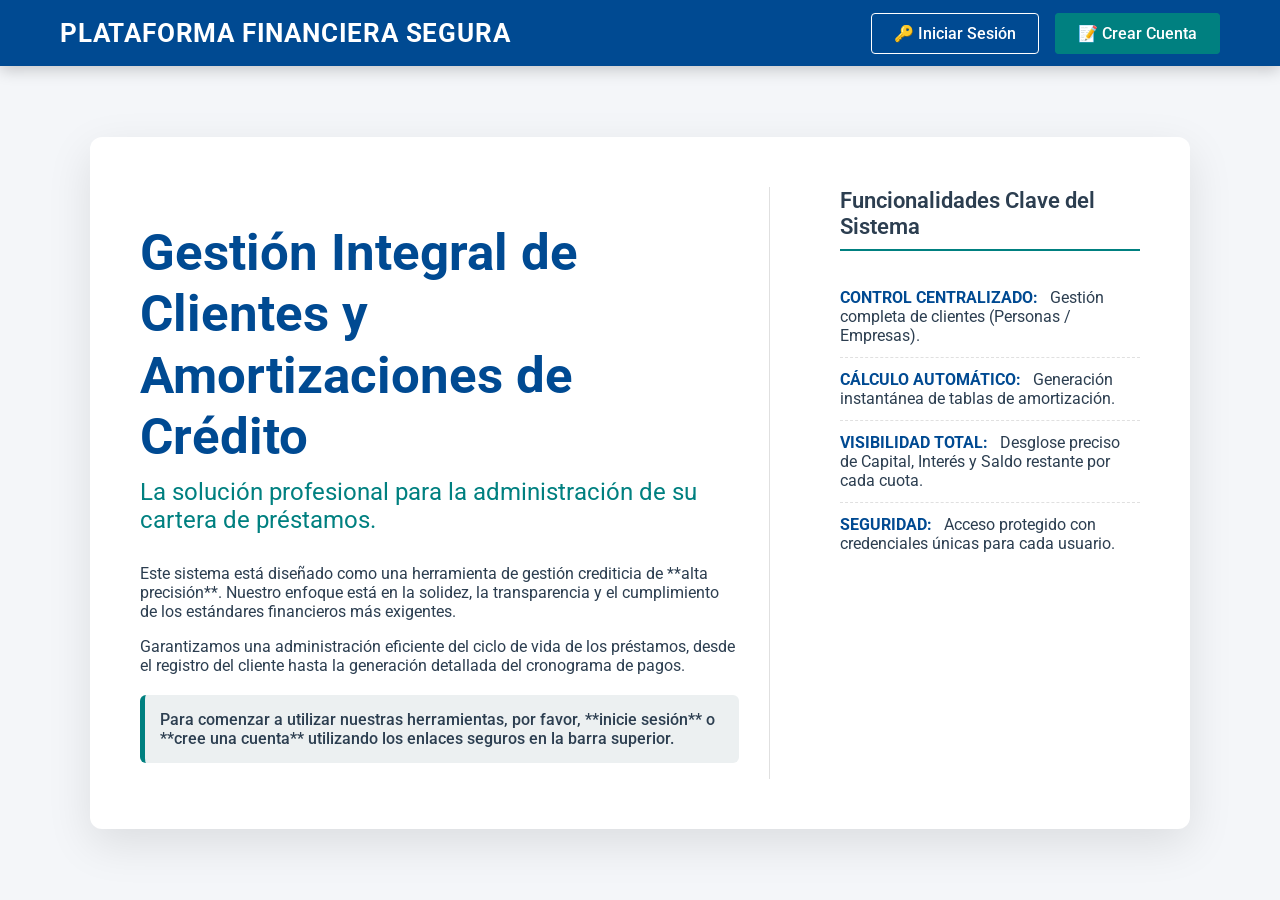
<file: index.html>
<!DOCTYPE html>
<html>
<head>
    <meta charset="UTF-8">
    <title>Plataforma de Acceso Seguro | Gestión Financiera</title>
    <style>
        /* --- 1. CONFIGURACIÓN BASE Y TIPOGRAFÍA --- */
        @import url('https://fonts.googleapis.com/css2?family=Roboto:wght@300;400;700&display=swap');
        
        :root {
            --color-primary: #004a92; /* Azul Corporativo Oscuro */
            --color-secondary: #008080; /* Teal/Verde de Acción */
            --color-background: #f4f6f9; /* Fondo muy claro y limpio */
            --color-text: #2c3e50; /* Gris azulado oscuro para el texto */
            --color-light-bg: #ecf0f1;
        }

        body {
            font-family: 'Roboto', sans-serif;
            margin: 0;
            padding: 0;
            background-color: var(--color-background);
            color: var(--color-text);
            min-height: 100vh;
            display: flex;
            flex-direction: column;
        }

        /* 2. BARRA DE ACCESO SUPERIOR (HEADER) */
        .header-access {
            background-color: var(--color-primary); 
            color: white;
            padding: 18px 60px;
            display: flex;
            justify-content: space-between;
            align-items: center;
            box-shadow: 0 4px 15px rgba(0, 0, 0, 0.2);
            z-index: 10;
        }
        .system-name {
            font-size: 1.6em;
            font-weight: 700;
            letter-spacing: 0.8px;
            text-transform: uppercase;
        }
        .header-links a {
            color: white;
            text-decoration: none;
            padding: 10px 22px;
            margin-left: 12px;
            border-radius: 4px;
            font-weight: 500;
            transition: background-color 0.3s, border-radius 0.3s;
            border: 1px solid transparent;
        }
        .header-links .btn-login {
            background-color: transparent;
            border-color: white;
        }
        .header-links .btn-register {
            background-color: var(--color-secondary);
            border-color: var(--color-secondary);
        }
        .header-links a:hover {
            background-color: #003366;
            border-color: var(--color-secondary);
        }

        /* 3. CONTENIDO PRINCIPAL (CAJA CENTRAL) */
        .main-content {
            flex-grow: 1;
            display: flex;
            justify-content: center;
            align-items: center;
            padding: 50px 20px;
        }
        .presentation-box {
            width: 90%;
            max-width: 1000px;
            background-color: white;
            box-shadow: 0 15px 45px rgba(0, 0, 0, 0.1);
            border-radius: 12px;
            padding: 50px;
            display: flex;
            gap: 40px;
            text-align: left;
        }
        
        /* Columna 1: Título y Llamada a la Acción */
        .call-to-action {
            flex: 2;
            padding-right: 30px;
            border-right: 1px solid #e0e0e0;
        }
        .call-to-action h1 {
            color: var(--color-primary);
            font-size: 3.2em;
            margin-bottom: 10px;
            line-height: 1.2;
            font-weight: 700;
        }
        .call-to-action h2 {
            color: var(--color-secondary);
            font-size: 1.5em;
            font-weight: 400;
            margin-top: 0;
            margin-bottom: 30px;
        }
        .cta-note {
            background-color: var(--color-light-bg);
            padding: 15px;
            border-radius: 6px;
            font-weight: 500;
            margin-top: 20px;
            border-left: 5px solid var(--color-secondary);
        }

        /* Columna 2: Descripción y Características */
        .description-content {
            flex: 1;
            padding-left: 30px;
        }
        .description-content h3 {
            color: var(--color-text);
            font-size: 1.4em;
            border-bottom: 2px solid var(--color-secondary);
            padding-bottom: 10px;
            margin-top: 0;
            margin-bottom: 25px;
            font-weight: 600;
        }
        .feature-list {
            list-style: none;
            padding: 0;
        }
        .feature-list li {
            padding: 12px 0;
            border-bottom: 1px dashed #e0e0e0;
            font-size: 1em;
            color: var(--color-text);
        }
        .feature-list li:last-child {
            border-bottom: none;
        }
        .feature-list strong {
            color: var(--color-primary);
            font-weight: 700;
            margin-right: 8px;
        }
        
        /* Efecto Hover en el área de login/registro (Opcional, pero da interactividad) */
        .header-links a:hover {
            box-shadow: 0 0 10px rgba(255, 255, 255, 0.5);
        }
        
    </style>
</head>
<body>

    <div class="header-access">
        <span class="system-name">PLATAFORMA FINANCIERA SEGURA</span>
        <div class="header-links">
            <a href="login.php" class="btn-login">🔑 Iniciar Sesión</a>
            <a href="registro.php" class="btn-register">📝 Crear Cuenta</a>
        </div>
    </div>

    <div class="main-content">
        
        <div class="presentation-box">
            
            <div class="call-to-action">
                <h1>Gestión Integral de Clientes y Amortizaciones de Crédito</h1>
                <h2>La solución profesional para la administración de su cartera de préstamos.</h2>
                
                <p>
                    Este sistema está diseñado como una herramienta de gestión crediticia de **alta precisión**. Nuestro enfoque está en la solidez, la transparencia y el cumplimiento de los estándares financieros más exigentes.
                </p>
                <p>
                    Garantizamos una administración eficiente del ciclo de vida de los préstamos, desde el registro del cliente hasta la generación detallada del cronograma de pagos.
                </p>

                <p class="cta-note">
                    Para comenzar a utilizar nuestras herramientas, por favor, **inicie sesión** o **cree una cuenta** utilizando los enlaces seguros en la barra superior.
                </p>
            </div>

            <div class="description-content">
                <h3>Funcionalidades Clave del Sistema</h3>
                
                <ul class="feature-list">
                    <li><strong>CONTROL CENTRALIZADO:</strong> Gestión completa de clientes (Personas / Empresas).</li>
                    <li><strong>CÁLCULO AUTOMÁTICO:</strong> Generación instantánea de tablas de amortización.</li>
                    <li><strong>VISIBILIDAD TOTAL:</strong> Desglose preciso de Capital, Interés y Saldo restante por cada cuota.</li>
                    <li><strong>SEGURIDAD:</strong> Acceso protegido con credenciales únicas para cada usuario.</li>
                </ul>
                
            </div>
            
        </div>
        
    </div>

</body>
</html>
</file>
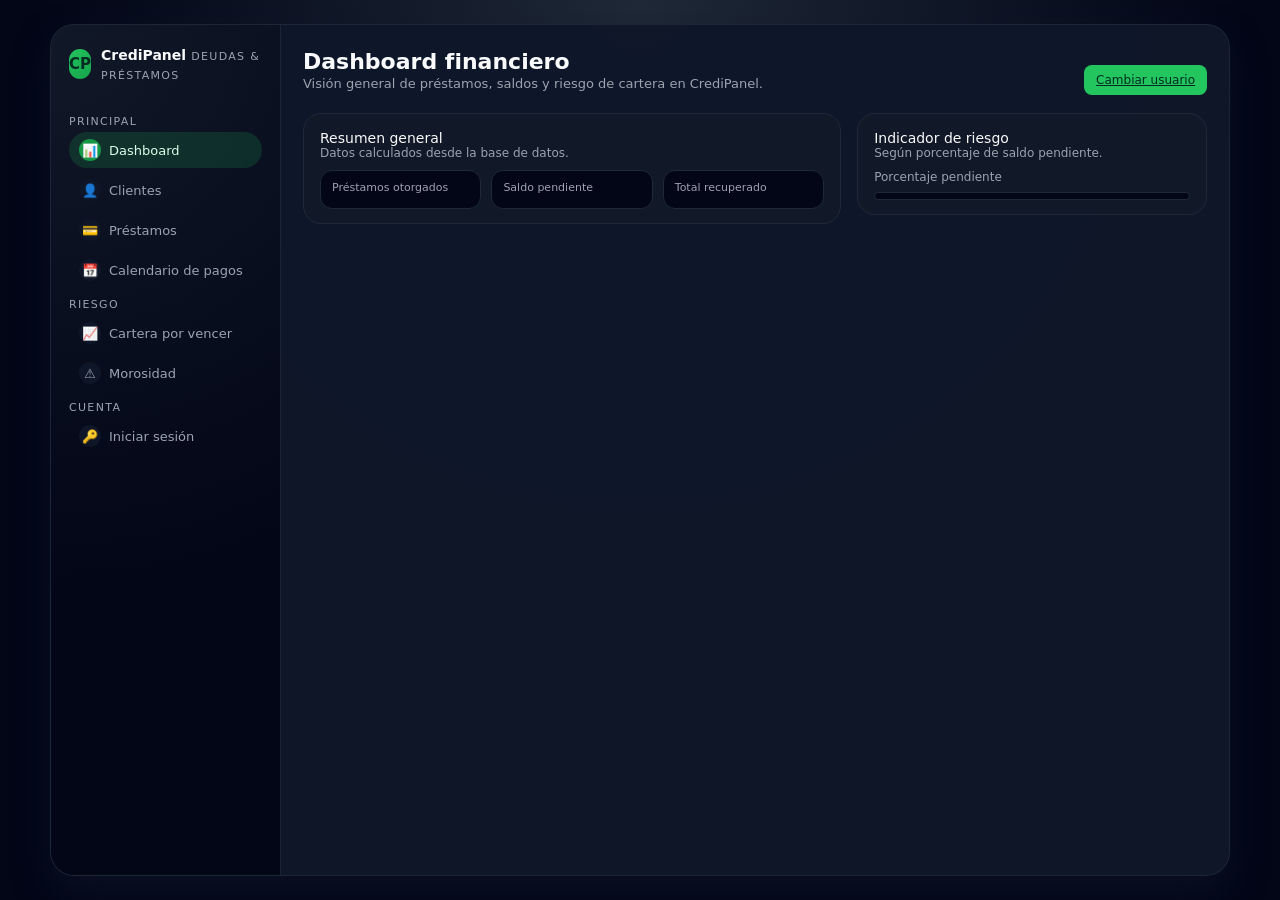
<file: HTML/index.html>
<!DOCTYPE html>
<html lang="es">
<head>
  <meta charset="UTF-8" />
  <meta name="viewport" content="width=device-width, initial-scale=1.0" />
  <title>Dashboard · CrediPanel</title>
  <link rel="stylesheet" href="css/style.css" />
</head>
<body>
  <div class="app-shell">
    <!-- Sidebar -->
    <aside class="sidebar">
      <div class="brand">
        <div class="brand-logo">CP</div>
        <div class="brand-title">
          <span>CrediPanel</span>
          <span>Deudas & Préstamos</span>
        </div>
      </div>

      <nav>
        <p class="nav-section-title">Principal</p>
        <ul class="nav-list">
          <li class="nav-item active">
            <a href="index.html">
              <span class="icon">📊</span><span>Dashboard</span>
            </a>
          </li>
          <li class="nav-item">
            <a href="clientes.html">
              <span class="icon">👤</span><span>Clientes</span>
            </a>
          </li>
          <li class="nav-item">
            <a href="prestamos.html">
              <span class="icon">💳</span><span>Préstamos</span>
            </a>
          </li>
          <li class="nav-item">
            <a href="calendario.html">
              <span class="icon">📅</span><span>Calendario de pagos</span>
            </a>
          </li>
        </ul>

        <p class="nav-section-title">Riesgo</p>
        <ul class="nav-list">
          <li class="nav-item">
            <a href="cartera.html">
              <span class="icon">📈</span><span>Cartera por vencer</span>
            </a>
          </li>
          <li class="nav-item">
            <a href="morosidad.html">
              <span class="icon">⚠️</span><span>Morosidad</span>
            </a>
          </li>
        </ul>

        <p class="nav-section-title">Cuenta</p>
        <ul class="nav-list">
          <li class="nav-item">
            <a href="login.html">
              <span class="icon">🔑</span><span>Iniciar sesión</span>
            </a>
          </li>
        </ul>
      </nav>
    </aside>

    <!-- Main -->
    <main class="main">
      <header class="main-header">
        <div class="title-block">
          <h1>Dashboard financiero</h1>
          <p>Visión general de préstamos, saldos y riesgo de cartera en CrediPanel.</p>
        </div>

        <a href="login.html" class="btn-primary">
          Cambiar usuario
        </a>
      </header>

      <section class="grid">
        <div>
          <div class="card">
            <div class="card-header">
              <div>
                <div class="card-title">Resumen general</div>
                <div class="card-subtitle">Datos calculados desde la base de datos.</div>
              </div>
            </div>

            <div class="summary-cards">
              <div class="summary-card">
                <div class="summary-label">Préstamos otorgados</div>
                <div class="summary-value">
                </div>
              </div>
              <div class="summary-card">
                <div class="summary-label">Saldo pendiente</div>
                <div class="summary-value">
                </div>
              </div>
              <div class="summary-card">
                <div class="summary-label">Total recuperado</div>
                <div class="summary-value">
                </div>
              </div>
            </div>
          </div>
        </div>

        <div class="right-col">
          <div class="card">
            <div class="card-header">
              <div>
                <div class="card-title">Indicador de riesgo</div>
                <div class="card-subtitle">Según porcentaje de saldo pendiente.</div>
              </div>
            </div>

            <div class="metric-row">
              <span class="metric-label">Porcentaje pendiente</span>
              <span class="metric-value">
              </span>
            </div>
            <div class="progress-bar">
              <div class="progress-inner" style="width: <?= min($porcentajePendiente, 100); ?>%;"></div>
            </div>
          </div>
        </div>
      </section>
    </main>
  </div>
</body>
</html>
</file>
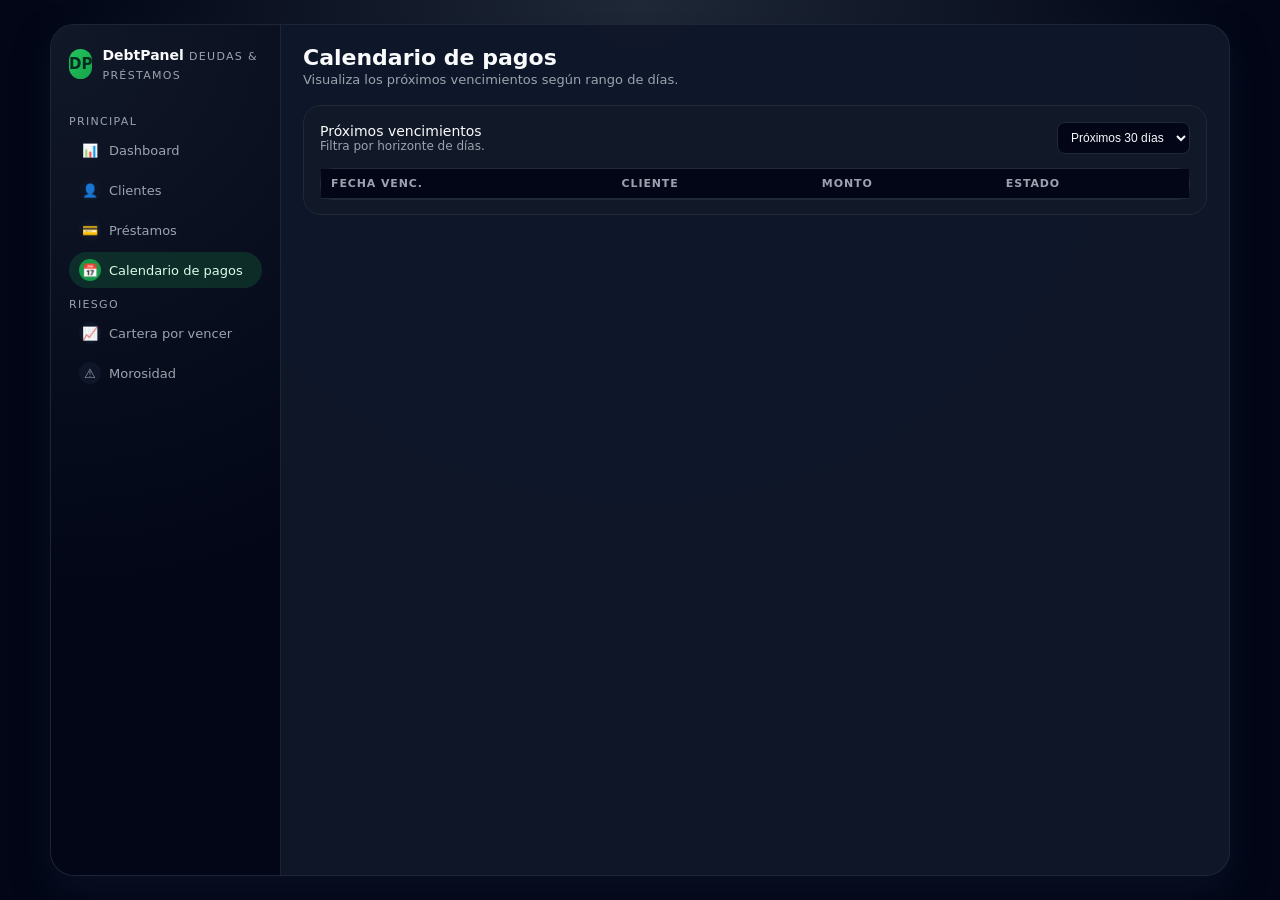
<file: HTML/calendario.html>
<!DOCTYPE html>
<html lang="es">
<head>
  <meta charset="UTF-8" />
  <meta name="viewport" content="width=device-width, initial-scale=1.0" />
  <title>Calendario de pagos · Deudas y Préstamos</title>
  <link rel="stylesheet" href="css/style.css" />
</head>
<body>
  <div class="app-shell">
    <aside class="sidebar">
      <div class="brand">
        <div class="brand-logo">DP</div>
        <div class="brand-title">
          <span>DebtPanel</span>
          <span>Deudas & Préstamos</span>
        </div>
      </div>

      <nav>
        <p class="nav-section-title">Principal</p>
        <ul class="nav-list">
          <li class="nav-item"><a href="index.html"><span class="icon">📊</span><span>Dashboard</span></a></li>
          <li class="nav-item"><a href="clientes.html"><span class="icon">👤</span><span>Clientes</span></a></li>
          <li class="nav-item"><a href="prestamos.html"><span class="icon">💳</span><span>Préstamos</span></a></li>
          <li class="nav-item active"><a href="calendario.html"><span class="icon">📅</span><span>Calendario de pagos</span></a></li>
        </ul>

        <p class="nav-section-title">Riesgo</p>
        <ul class="nav-list">
          <li class="nav-item"><a href="cartera.html"><span class="icon">📈</span><span>Cartera por vencer</span></a></li>
          <li class="nav-item"><a href="morosidad.html"><span class="icon">⚠️</span><span>Morosidad</span></a></li>
        </ul>
      </nav>
    </aside>

    <main class="main">
      <header class="main-header">
        <div class="title-block">
          <h1>Calendario de pagos</h1>
          <p>Visualiza los próximos vencimientos según rango de días.</p>
        </div>
      </header>

      <section class="grid-single">
        <div class="card">
          <div class="card-header">
            <div>
              <div class="card-title">Próximos vencimientos</div>
              <div class="card-subtitle">Filtra por horizonte de días.</div>
            </div>
            <div>
              <select id="filtroDiasCalendario" class="field-select">
                <option value="7">Próximos 7 días</option>
                <option value="15">Próximos 15 días</option>
                <option value="30" selected>Próximos 30 días</option>
              </select>
            </div>
          </div>

          <div class="table-wrapper">
            <div class="scroll-body">
              <table>
                <thead>
                  <tr>
                    <th>Fecha venc.</th>
                    <th>Cliente</th>
                    <th>Monto</th>
                    <th>Estado</th>
                  </tr>
                </thead>
                <tbody id="tbodyCalendario"></tbody>
              </table>
            </div>
          </div>
        </div>
      </section>
    </main>
  </div>

  <script src="js/app.js"></script>
</body>
</html>
</file>
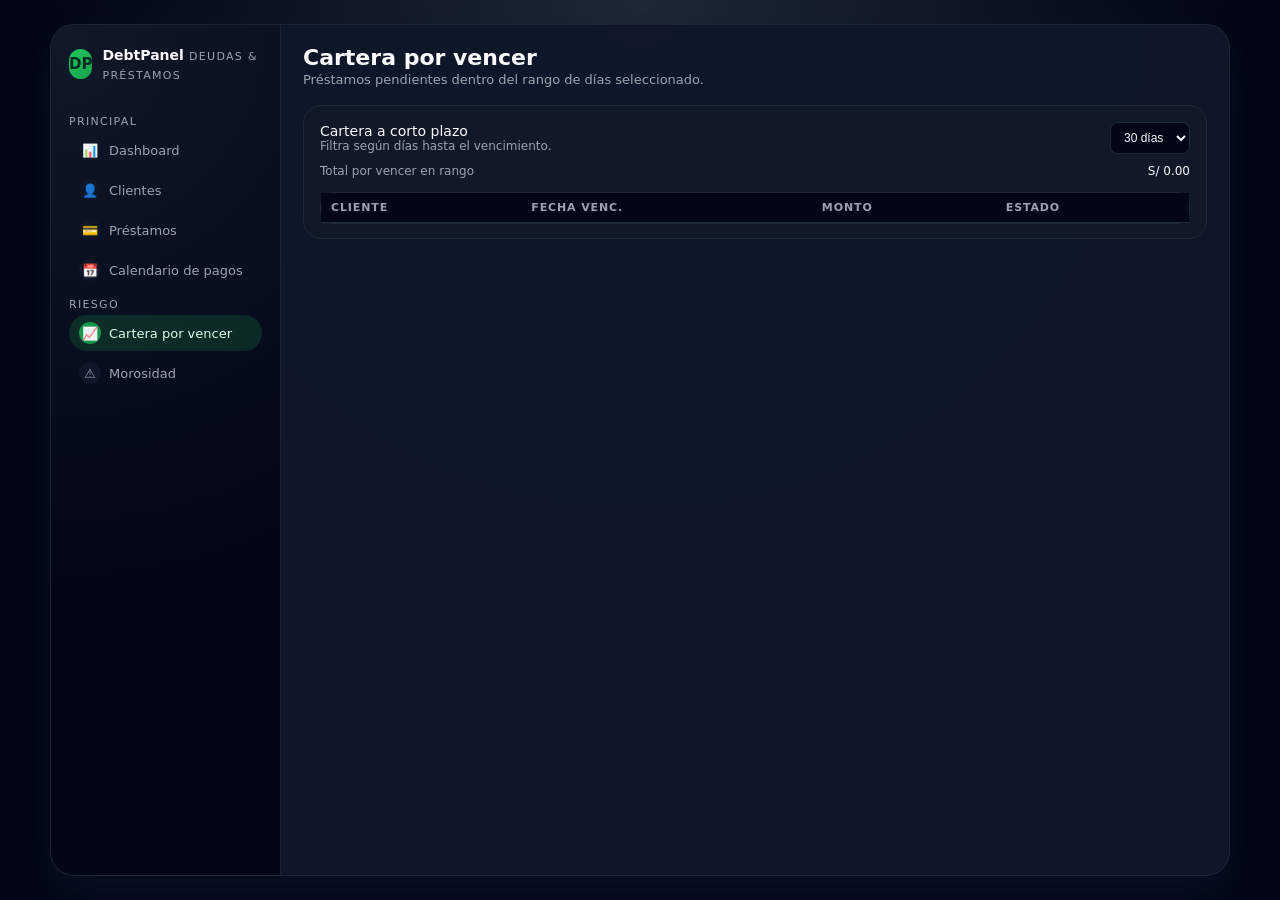
<file: HTML/cartera.html>
<!DOCTYPE html>
<html lang="es">
<head>
  <meta charset="UTF-8" />
  <meta name="viewport" content="width=device-width, initial-scale=1.0" />
  <title>Cartera por vencer · Deudas y Préstamos</title>
  <link rel="stylesheet" href="css/style.css" />
</head>
<body>
  <div class="app-shell">
    <aside class="sidebar">
      <div class="brand">
        <div class="brand-logo">DP</div>
        <div class="brand-title">
          <span>DebtPanel</span>
          <span>Deudas & Préstamos</span>
        </div>
      </div>

      <nav>
        <p class="nav-section-title">Principal</p>
        <ul class="nav-list">
          <li class="nav-item"><a href="index.html"><span class="icon">📊</span><span>Dashboard</span></a></li>
          <li class="nav-item"><a href="clientes.html"><span class="icon">👤</span><span>Clientes</span></a></li>
          <li class="nav-item"><a href="prestamos.html"><span class="icon">💳</span><span>Préstamos</span></a></li>
          <li class="nav-item"><a href="calendario.html"><span class="icon">📅</span><span>Calendario de pagos</span></a></li>
        </ul>

        <p class="nav-section-title">Riesgo</p>
        <ul class="nav-list">
          <li class="nav-item active"><a href="cartera.html"><span class="icon">📈</span><span>Cartera por vencer</span></a></li>
          <li class="nav-item"><a href="morosidad.html"><span class="icon">⚠️</span><span>Morosidad</span></a></li>
        </ul>
      </nav>
    </aside>

    <main class="main">
      <header class="main-header">
        <div class="title-block">
          <h1>Cartera por vencer</h1>
          <p>Préstamos pendientes dentro del rango de días seleccionado.</p>
        </div>
      </header>

      <section class="grid-single">
        <div class="card">
          <div class="card-header">
            <div>
              <div class="card-title">Cartera a corto plazo</div>
              <div class="card-subtitle">Filtra según días hasta el vencimiento.</div>
            </div>
            <div>
              <select id="filtroDiasCartera">
                <option value="7">7 días</option>
                <option value="15">15 días</option>
                <option value="30" selected>30 días</option>
                <option value="60">60 días</option>
              </select>
            </div>
          </div>

          <div class="metric-row">
            <span class="metric-label">Total por vencer en rango</span>
            <span id="totalCarteraPorVencer" class="metric-value">S/ 0.00</span>
          </div>

          <div class="table-wrapper">
            <div class="scroll-body">
              <table>
                <thead>
                  <tr>
                    <th>Cliente</th>
                    <th>Fecha venc.</th>
                    <th>Monto</th>
                    <th>Estado</th>
                  </tr>
                </thead>
                <tbody id="tbodyCartera"></tbody>
              </table>
            </div>
          </div>
        </div>
      </section>
    </main>
  </div>

  <script src="js/app.js"></script>
</body>
</html>
</file>
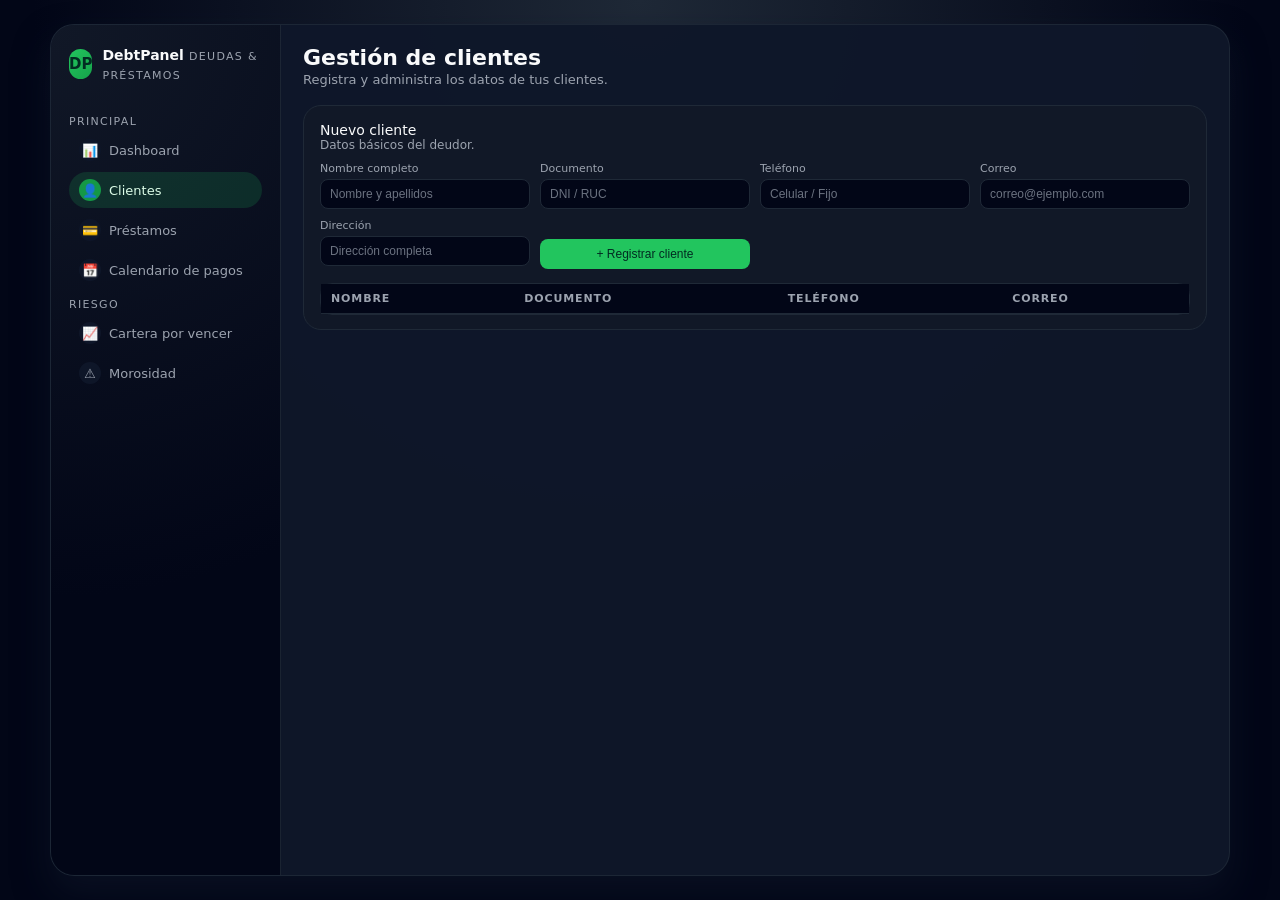
<file: HTML/clientes.html>
<!DOCTYPE html>
<html lang="es">
<head>
  <meta charset="UTF-8" />
  <meta name="viewport" content="width=device-width, initial-scale=1.0" />
  <title>Clientes · Deudas y Préstamos</title>
  <link rel="stylesheet" href="css/style.css" />
</head>
<body>
  <div class="app-shell">
    <aside class="sidebar">
      <div class="brand">
        <div class="brand-logo">DP</div>
        <div class="brand-title">
          <span>DebtPanel</span>
          <span>Deudas & Préstamos</span>
        </div>
      </div>

      <nav>
        <p class="nav-section-title">Principal</p>
        <ul class="nav-list">
          <li class="nav-item"><a href="index.html"><span class="icon">📊</span><span>Dashboard</span></a></li>
          <li class="nav-item active"><a href="clientes.html"><span class="icon">👤</span><span>Clientes</span></a></li>
          <li class="nav-item"><a href="prestamos.html"><span class="icon">💳</span><span>Préstamos</span></a></li>
          <li class="nav-item"><a href="calendario.html"><span class="icon">📅</span><span>Calendario de pagos</span></a></li>
        </ul>

        <p class="nav-section-title">Riesgo</p>
        <ul class="nav-list">
          <li class="nav-item"><a href="cartera.html"><span class="icon">📈</span><span>Cartera por vencer</span></a></li>
          <li class="nav-item"><a href="morosidad.html"><span class="icon">⚠️</span><span>Morosidad</span></a></li>
        </ul>
      </nav>
    </aside>

    <main class="main">
      <header class="main-header">
        <div class="title-block">
          <h1>Gestión de clientes</h1>
          <p>Registra y administra los datos de tus clientes.</p>
        </div>
      </header>

      <section class="grid-single">
        <div class="card">
          <div class="card-header">
            <div>
              <div class="card-title">Nuevo cliente</div>
              <div class="card-subtitle">Datos básicos del deudor.</div>
            </div>
          </div>

          <div class="form-grid">
            <div class="field">
              <label for="cliNombre">Nombre completo</label>
              <input id="cliNombre" type="text" placeholder="Nombre y apellidos" />
            </div>
            <div class="field">
              <label for="cliDocumento">Documento</label>
              <input id="cliDocumento" type="text" placeholder="DNI / RUC" />
            </div>
            <div class="field">
              <label for="cliTelefono">Teléfono</label>
              <input id="cliTelefono" type="text" placeholder="Celular / Fijo" />
            </div>
            <div class="field">
              <label for="cliEmail">Correo</label>
              <input id="cliEmail" type="email" placeholder="correo@ejemplo.com" />
            </div>
            <div class="field">
              <label for="cliDireccion">Dirección</label>
              <input id="cliDireccion" type="text" placeholder="Dirección completa" />
            </div>
            <button id="btnAgregarCliente" class="btn-primary" type="button">
              + Registrar cliente
            </button>
          </div>

          <div class="table-wrapper">
            <div class="scroll-body">
              <table>
                <thead>
                  <tr>
                    <th>Nombre</th>
                    <th>Documento</th>
                    <th>Teléfono</th>
                    <th>Correo</th>
                  </tr>
                </thead>
                <tbody id="tbodyClientes"></tbody>
              </table>
            </div>
          </div>
        </div>
      </section>
    </main>
  </div>

  <script src="js/app.js"></script>
</body>
</html>
</file>
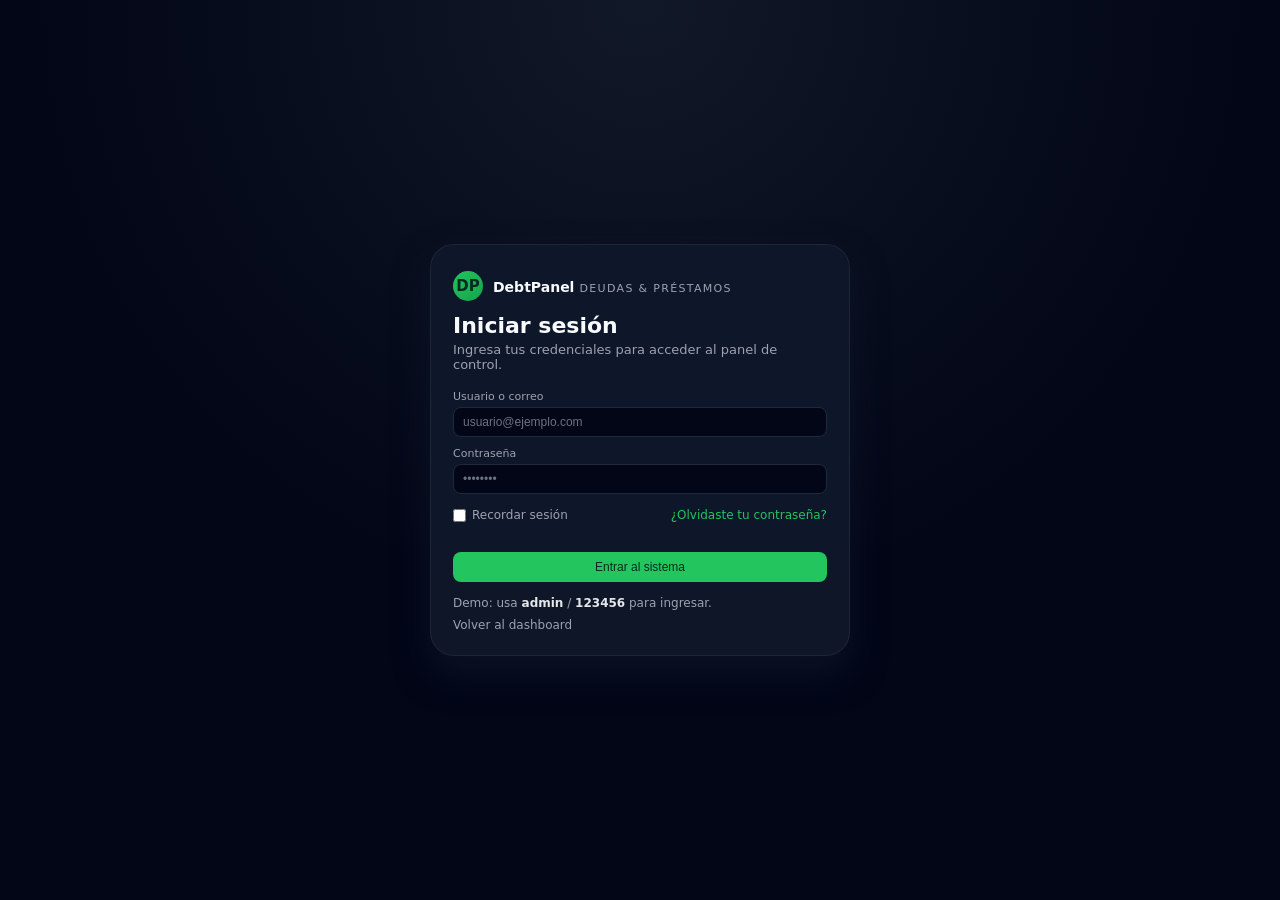
<file: HTML/login.html>
<!DOCTYPE html>
<html lang="es">
<head>
  <meta charset="UTF-8" />
  <meta name="viewport" content="width=device-width, initial-scale=1.0" />
  <title>Iniciar sesión · Deudas y Préstamos</title>
  <link rel="stylesheet" href="css/style.css" />
</head>
<body class="login-body">
  <div class="login-wrapper">
    <div class="login-card">
      <div class="login-brand">
        <div class="brand-logo">DP</div>
        <div class="brand-title">
          <span>DebtPanel</span>
          <span>Deudas & Préstamos</span>
        </div>
      </div>

      <h1 class="login-title">Iniciar sesión</h1>
      <p class="login-subtitle">
        Ingresa tus credenciales para acceder al panel de control.
      </p>

      <form id="loginForm" class="login-form">
        <div class="field">
          <label for="loginUsuario">Usuario o correo</label>
          <input
            id="loginUsuario"
            type="text"
            placeholder="usuario@ejemplo.com"
            required
          />
        </div>

        <div class="field">
          <label for="loginPassword">Contraseña</label>
          <input
            id="loginPassword"
            type="password"
            placeholder="••••••••"
            required
          />
        </div>

        <div class="login-options">
          <label class="remember-me">
            <input type="checkbox" id="rememberMe" />
            <span>Recordar sesión</span>
          </label>
          <a href="#" class="login-link">¿Olvidaste tu contraseña?</a>
        </div>

        <button type="submit" class="btn-primary login-button">
          Entrar al sistema
        </button>
      </form>

      <p class="login-footer">
        Demo: usa <strong>admin</strong> / <strong>123456</strong> para ingresar.
      </p>

      <a href="index.html" class="login-link-back">Volver al dashboard</a>
    </div>
  </div>

  <script src="js/app.js"></script>
</body>
</html>
</file>
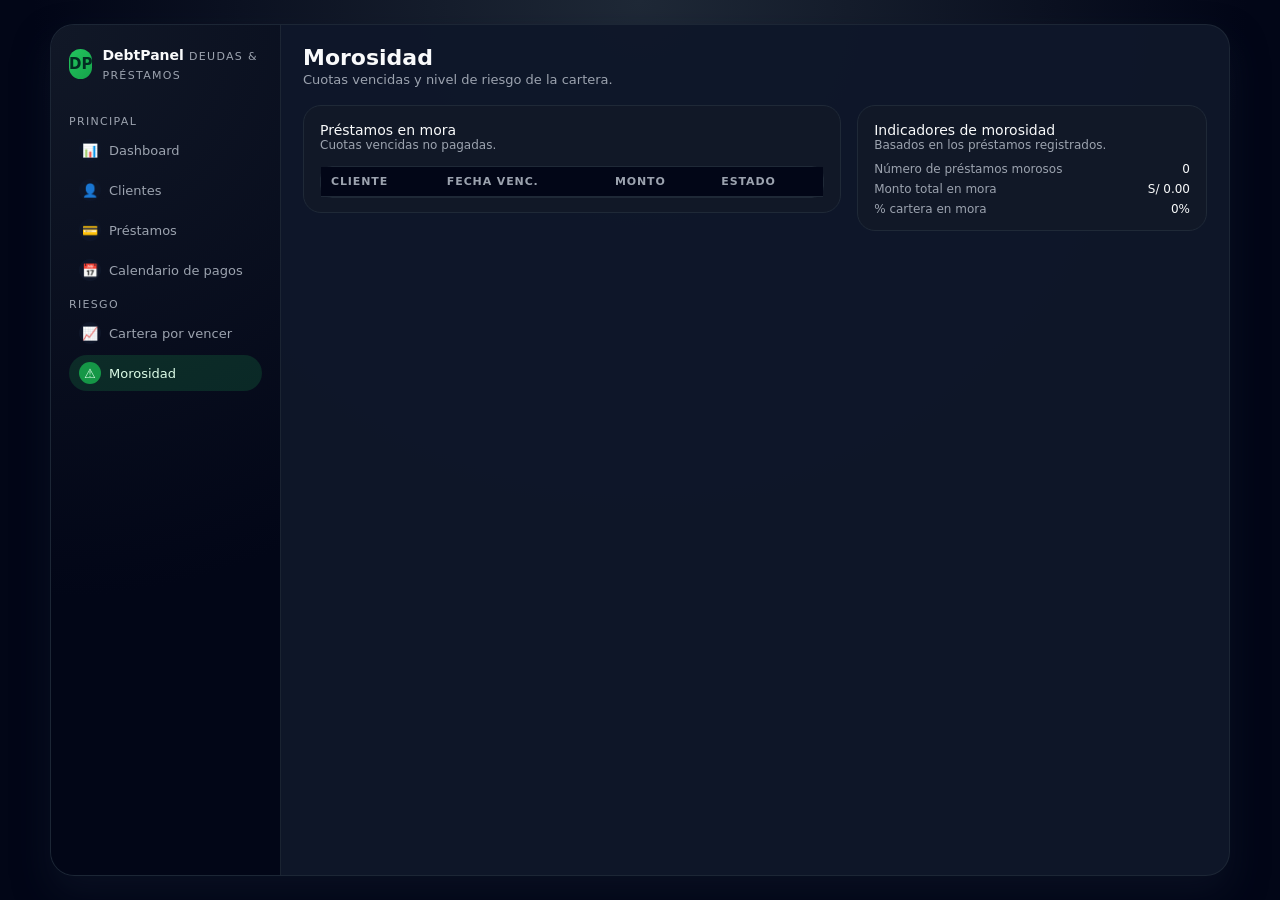
<file: HTML/morosidad.html>
<!DOCTYPE html>
<html lang="es">
<head>
  <meta charset="UTF-8" />
  <meta name="viewport" content="width=device-width, initial-scale=1.0" />
  <title>Morosidad · Deudas y Préstamos</title>
  <link rel="stylesheet" href="css/style.css" />
</head>
<body>
  <div class="app-shell">
    <aside class="sidebar">
      <div class="brand">
        <div class="brand-logo">DP</div>
        <div class="brand-title">
          <span>DebtPanel</span>
          <span>Deudas & Préstamos</span>
        </div>
      </div>

      <nav>
        <p class="nav-section-title">Principal</p>
        <ul class="nav-list">
          <li class="nav-item"><a href="index.html"><span class="icon">📊</span><span>Dashboard</span></a></li>
          <li class="nav-item"><a href="clientes.html"><span class="icon">👤</span><span>Clientes</span></a></li>
          <li class="nav-item"><a href="prestamos.html"><span class="icon">💳</span><span>Préstamos</span></a></li>
          <li class="nav-item"><a href="calendario.html"><span class="icon">📅</span><span>Calendario de pagos</span></a></li>
        </ul>

        <p class="nav-section-title">Riesgo</p>
        <ul class="nav-list">
          <li class="nav-item"><a href="cartera.html"><span class="icon">📈</span><span>Cartera por vencer</span></a></li>
          <li class="nav-item active"><a href="morosidad.html"><span class="icon">⚠️</span><span>Morosidad</span></a></li>
        </ul>
      </nav>
    </aside>

    <main class="main">
      <header class="main-header">
        <div class="title-block">
          <h1>Morosidad</h1>
          <p>Cuotas vencidas y nivel de riesgo de la cartera.</p>
        </div>
      </header>

      <section class="grid">
        <div>
          <div class="card">
            <div class="card-header">
              <div>
                <div class="card-title">Préstamos en mora</div>
                <div class="card-subtitle">Cuotas vencidas no pagadas.</div>
              </div>
            </div>

            <div class="table-wrapper">
              <div class="scroll-body">
                <table>
                  <thead>
                    <tr>
                      <th>Cliente</th>
                      <th>Fecha venc.</th>
                      <th>Monto</th>
                      <th>Estado</th>
                    </tr>
                  </thead>
                  <tbody id="tbodyMorosidad"></tbody>
                </table>
              </div>
            </div>
          </div>
        </div>

        <div class="right-col">
          <div class="card">
            <div class="card-header">
              <div>
                <div class="card-title">Indicadores de morosidad</div>
                <div class="card-subtitle">Basados en los préstamos registrados.</div>
              </div>
            </div>

            <div class="metric-row">
              <span class="metric-label">Número de préstamos morosos</span>
              <span id="totalMorosos" class="metric-value">0</span>
            </div>
            <div class="metric-row">
              <span class="metric-label">Monto total en mora</span>
              <span id="montoMoroso" class="metric-value">S/ 0.00</span>
            </div>
            <div class="metric-row">
              <span class="metric-label">% cartera en mora</span>
              <span id="porcentajeMorosos" class="metric-value">0%</span>
            </div>
          </div>
        </div>
      </section>
    </main>
  </div>

  <script src="js/app.js"></script>
</body>
</html>
</file>
<file: HTML/css/style.css>
:root {
  --bg: #0f172a;
  --bg-soft: #111827;
  --card: #020617;
  --accent: #22c55e;
  --accent-soft: rgba(34, 197, 94, 0.12);
  --danger: #ef4444;
  --warn: #f97316;
  --border: #1f2937;
  --text: #f9fafb;
  --muted: #9ca3af;
  --radius-lg: 18px;
  --radius-md: 12px;
  --radius-sm: 8px;
  --shadow-soft: 0 18px 35px rgba(15, 23, 42, 0.55);
}

* {
  box-sizing: border-box;
  margin: 0;
  padding: 0;
}

body {
  font-family: system-ui, -apple-system, BlinkMacSystemFont, "Segoe UI", sans-serif;
  background: radial-gradient(circle at top, #1f2937 0, #020617 55%);
  color: var(--text);
  min-height: 100vh;
  display: flex;
  justify-content: center;
  padding: 24px;
}

/* Layout principal */
.app-shell {
  width: 100%;
  max-width: 1180px;
  background: rgba(15, 23, 42, 0.97);
  border-radius: 24px;
  border: 1px solid rgba(31, 41, 55, 0.9);
  box-shadow: var(--shadow-soft);
  display: grid;
  grid-template-columns: 230px 1fr;
  overflow: hidden;
}

/* Sidebar */
.sidebar {
  background: radial-gradient(circle at top left, #111827 0, #020617 65%);
  border-right: 1px solid rgba(31, 41, 55, 0.85);
  padding: 20px 18px;
  display: flex;
  flex-direction: column;
  gap: 22px;
}

.brand {
  display: flex;
  align-items: center;
  gap: 10px;
}

.brand-logo {
  width: 30px;
  height: 30px;
  border-radius: 999px;
  background: linear-gradient(135deg, #22c55e, #16a34a);
  display: flex;
  align-items: center;
  justify-content: center;
  font-weight: 700;
  font-size: 15px;
  color: #022c22;
}

.brand-title span:first-child {
  font-size: 14px;
  font-weight: 600;
}
.brand-title span:last-child {
  font-size: 11px;
  color: var(--muted);
  text-transform: uppercase;
  letter-spacing: 0.12em;
}

.nav-section-title {
  font-size: 11px;
  text-transform: uppercase;
  letter-spacing: 0.12em;
  color: var(--muted);
  margin: 10px 0 4px;
}

.nav-list {
  list-style: none;
  display: flex;
  flex-direction: column;
  gap: 4px;
}

.nav-item a {
  display: flex;
  align-items: center;
  gap: 8px;
  padding: 7px 10px;
  border-radius: 999px;
  color: var(--muted);
  font-size: 13px;
  text-decoration: none;
  transition: background 0.15s ease, color 0.15s ease;
}

.nav-item .icon {
  width: 22px;
  height: 22px;
  border-radius: 999px;
  background: rgba(15, 23, 42, 0.9);
  display: flex;
  align-items: center;
  justify-content: center;
  font-size: 13px;
}

.nav-item.active a {
  background: rgba(34, 197, 94, 0.16);
  color: #dcfce7;
}
.nav-item.active .icon {
  background: rgba(22, 163, 74, 0.9);
}

.nav-item a:hover {
  background: rgba(15, 23, 42, 0.85);
  color: #e5e7eb;
}

/* Main */
.main {
  padding: 20px 22px;
  display: flex;
  flex-direction: column;
  gap: 18px;
}

.main-header {
  display: flex;
  justify-content: space-between;
  align-items: center;
  gap: 14px;
}

.title-block h1 {
  font-size: 22px;
  font-weight: 600;
}
.title-block p {
  font-size: 13px;
  color: var(--muted);
  margin-top: 2px;
}

/* Grids */
.grid {
  display: grid;
  grid-template-columns: 2fr 1.3fr;
  gap: 16px;
}

.grid-single {
  display: grid;
  grid-template-columns: 1fr;
}

/* Tarjetas */
.card {
  background: var(--bg-soft);
  border-radius: var(--radius-lg);
  border: 1px solid var(--border);
  padding: 16px 16px 14px;
}

.card-header {
  display: flex;
  justify-content: space-between;
  align-items: center;
  margin-bottom: 10px;
}

.card-title {
  font-size: 14px;
  font-weight: 500;
}
.card-subtitle {
  font-size: 12px;
  color: var(--muted);
}

/* Resumen */
.summary-cards {
  display: grid;
  grid-template-columns: repeat(3, minmax(0, 1fr));
  gap: 10px;
  margin-top: 6px;
}

.summary-card {
  border-radius: var(--radius-md);
  padding: 10px 11px;
  background: #020617;
  border: 1px solid #1f2937;
  display: flex;
  flex-direction: column;
  gap: 4px;
}

.summary-label {
  font-size: 11px;
  color: var(--muted);
}
.summary-value {
  font-size: 17px;
  font-weight: 600;
}

/* Formularios */
.form-grid {
  display: grid;
  grid-template-columns: repeat(4, minmax(0, 1fr));
  gap: 10px;
  margin-top: 8px;
}

.field {
  display: flex;
  flex-direction: column;
  gap: 4px;
}

.field label {
  font-size: 11px;
  color: var(--muted);
}

.field input,
.field select,
#filtroDiasCalendario,
#filtroDiasCartera {
  background: #020617;
  border-radius: var(--radius-sm);
  border: 1px solid #1f2937;
  padding: 7px 9px;
  font-size: 12px;
  color: var(--text);
  outline: none;
  transition: border 0.15s ease, box-shadow 0.15s ease;
}

.field input::placeholder {
  color: #6b7280;
}

.field input:focus,
.field select:focus,
#filtroDiasCalendario:focus,
#filtroDiasCartera:focus {
  border-color: rgba(34, 197, 94, 0.7);
  box-shadow: 0 0 0 1px rgba(34, 197, 94, 0.34);
}

/* Botón */
.btn-primary {
  border-radius: var(--radius-sm);
  border: none;
  padding: 8px 12px;
  font-size: 12px;
  font-weight: 500;
  background: #22c55e;
  color: #022c22;
  cursor: pointer;
  display: inline-flex;
  align-items: center;
  justify-content: center;
  gap: 6px;
  margin-top: 20px;
  transition: background 0.15s ease, transform 0.1s ease;
}

.btn-primary:hover {
  background: #16a34a;
  transform: translateY(-1px);
}

/* Tablas */
.table-wrapper {
  margin-top: 14px;
  border-radius: var(--radius-md);
  border: 1px solid #1f2937;
  background: #020617;
  max-height: 260px;
  display: flex;
  flex-direction: column;
}

.scroll-body {
  overflow-y: auto;
}

table {
  width: 100%;
  border-collapse: collapse;
  font-size: 12px;
}

thead {
  background: #020617;
}

th,
td {
  padding: 8px 10px;
  border-bottom: 1px solid #1f2937;
  text-align: left;
  white-space: nowrap;
}

th {
  font-size: 11px;
  text-transform: uppercase;
  letter-spacing: 0.08em;
  color: var(--muted);
}

tbody tr:last-child td {
  border-bottom: none;
}

tbody tr:hover {
  background: #030712;
}

/* Estados */
.status-pill {
  border-radius: 999px;
  padding: 3px 8px;
  font-size: 11px;
  display: inline-flex;
  align-items: center;
  gap: 4px;
}
.status-pill span.dot {
  width: 6px;
  height: 6px;
  border-radius: 999px;
  background: currentColor;
}

.status-open {
  background: rgba(148, 163, 184, 0.08);
  color: #e5e7eb;
}
.status-paid {
  background: rgba(34, 197, 94, 0.12);
  color: #bbf7d0;
}
.status-late {
  background: rgba(239, 68, 68, 0.12);
  color: #fecaca;
}

/* Métricas */
.right-col {
  display: flex;
  flex-direction: column;
  gap: 12px;
}

.metric-row {
  display: flex;
  justify-content: space-between;
  font-size: 12px;
  margin-top: 6px;
}

.metric-label {
  color: var(--muted);
}
.metric-value {
  font-weight: 500;
}

.progress-bar {
  margin-top: 8px;
  height: 8px;
  border-radius: 999px;
  background: #020617;
  border: 1px solid #1f2937;
  overflow: hidden;
}
.progress-inner {
  height: 100%;
  width: 0%;
  background: linear-gradient(90deg, #22c55e, #4ade80);
  transition: width 0.25s ease;
}

/* Responsivo */
@media (max-width: 960px) {
  .app-shell {
    grid-template-columns: 1fr;
  }
  .sidebar {
    display: none;
  }
}

@media (max-width: 720px) {
  body {
    padding: 14px;
  }
  .main {
    padding: 16px;
  }
  .grid {
    grid-template-columns: 1fr;
  }
  .summary-cards {
    grid-template-columns: 1fr;
  }
  .form-grid {
    grid-template-columns: 1fr 1fr;
  }
}

@media (max-width: 480px) {
  .form-grid {
    grid-template-columns: 1fr;
  }
}
/* LOGIN */

.login-body {
  display: flex;
  justify-content: center;
  align-items: center;
  padding: 24px;
  background: radial-gradient(circle at top, #111827 0, #020617 55%);
}

.login-wrapper {
  width: 100%;
  max-width: 420px;
  margin: 0 auto;
}

.login-card {
  background: rgba(15, 23, 42, 0.96);
  border-radius: 24px;
  border: 1px solid rgba(31, 41, 55, 0.9);
  box-shadow: 0 18px 35px rgba(15, 23, 42, 0.7);
  padding: 26px 22px 22px;
}

.login-brand {
  display: flex;
  align-items: center;
  gap: 10px;
  margin-bottom: 12px;
}

.login-title {
  font-size: 22px;
  font-weight: 600;
  margin-top: 4px;
}

.login-subtitle {
  font-size: 13px;
  color: var(--muted);
  margin-top: 4px;
  margin-bottom: 18px;
}

.login-form {
  display: flex;
  flex-direction: column;
  gap: 10px;
}

.login-options {
  display: flex;
  justify-content: space-between;
  align-items: center;
  font-size: 12px;
  margin-top: 4px;
}

.remember-me {
  display: flex;
  align-items: center;
  gap: 6px;
  color: var(--muted);
}

.remember-me input[type="checkbox"] {
  accent-color: var(--accent);
}

.login-link {
  color: var(--accent);
  text-decoration: none;
  font-size: 12px;
}

.login-link:hover {
  text-decoration: underline;
}

.login-button {
  width: 100%;
  justify-content: center;
}

.login-footer {
  font-size: 12px;
  color: var(--muted);
  margin-top: 14px;
}

.login-footer strong {
  color: #e5e7eb;
}

.login-link-back {
  display: inline-block;
  margin-top: 8px;
  font-size: 12px;
  color: var(--muted);
  text-decoration: none;
}

.login-link-back:hover {
  color: var(--accent);
}
</file>
